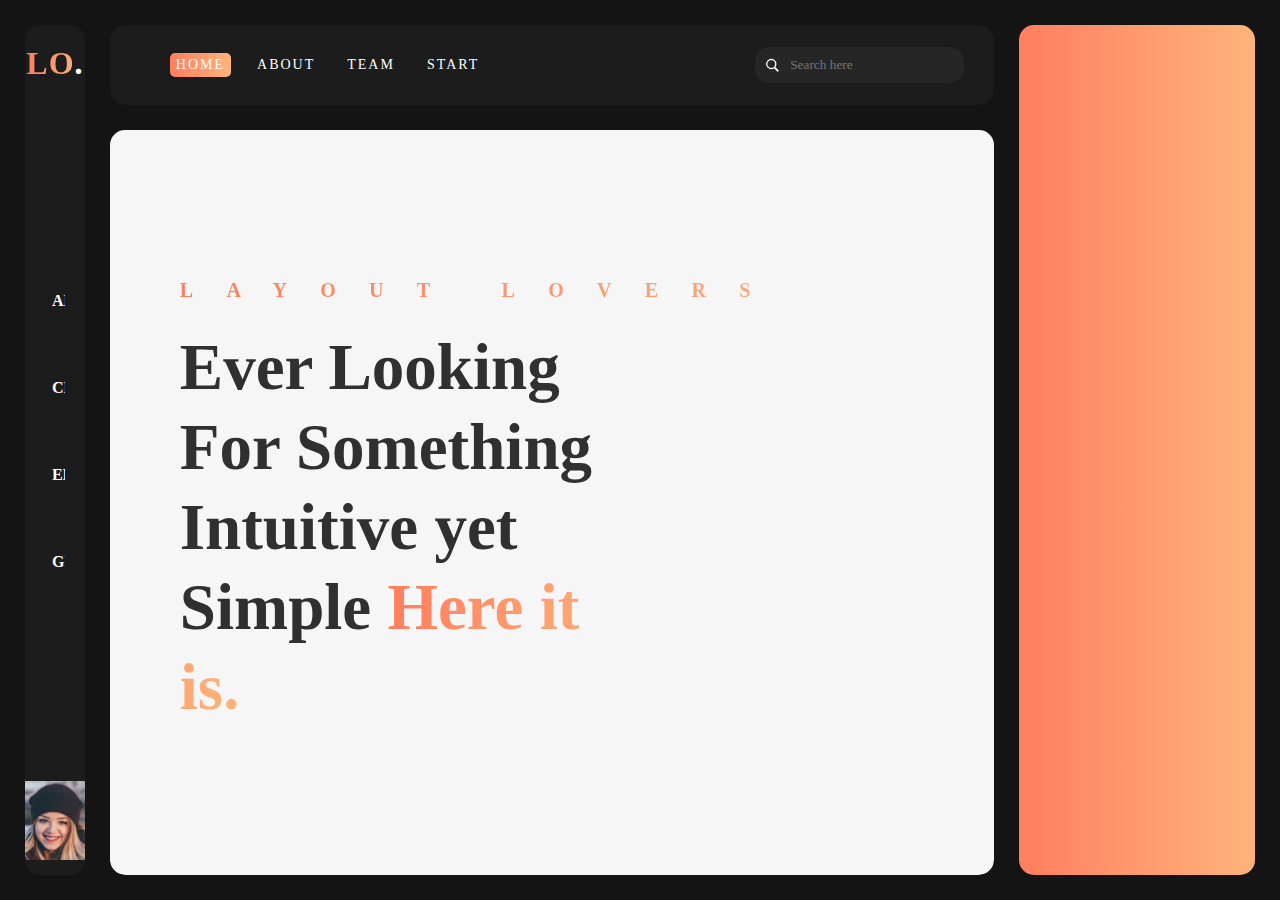
<file: index.html>
<!DOCTYPE html>
<html lang="en">
<head>
    <meta charset="UTF-8">
    <meta name="viewport" content="width=device-width, initial-scale=1.0">
    <title>Home</title>
    <link rel="stylesheet" href="styles/styles.css">
</head>
<body>
    <div class="main-layout">
        <div class="main-z">
        <h1>LO<span>.</span></h1>
        <div class="cta">
            <a href="#" class="side-cta"><i>AB</i></a>
            <a href="#" class="side-cta"><i>CD</i></a>
            <a href="#" class="side-cta"><i>EF</i></a>
            <a href="#" class="side-cta"><i>GH</i></a>
        </div>
        <div class="profile">
            <div class="baky" ><h1>PRO</h1> </div>
            <!-- <h1>JO</h1> -->
            <!-- <img src="/images/pic-2.png" alt="image"> -->
        </div>

        </div>
        <div class="main-one">
        <div class="menu">
            <div class="actions">
                <a href="index.html" class="active">HOME</a>
                <a href="about.html">ABOUT</a>
                <a href="team.html">TEAM</a>
                <a href="start.html">START</a>
            </div>
            <div class="icons">
                <div class="search">
                    <img src="images/icons8-search-50.png" alt="icon" class="search-icon">
                    <input type="text" placeholder="Search here">
                </div>
            </div>
        </div>
        
        <div class="write-ups">
            <h5>Layout Lovers</h5>
            <h1>Ever Looking For Something Intuitive yet Simple <Span>Here it is.</Span>
            </h1>
        </div>
        </div>
        <div class="main-two"></div>
    </div>
</body>
</html>
</file>
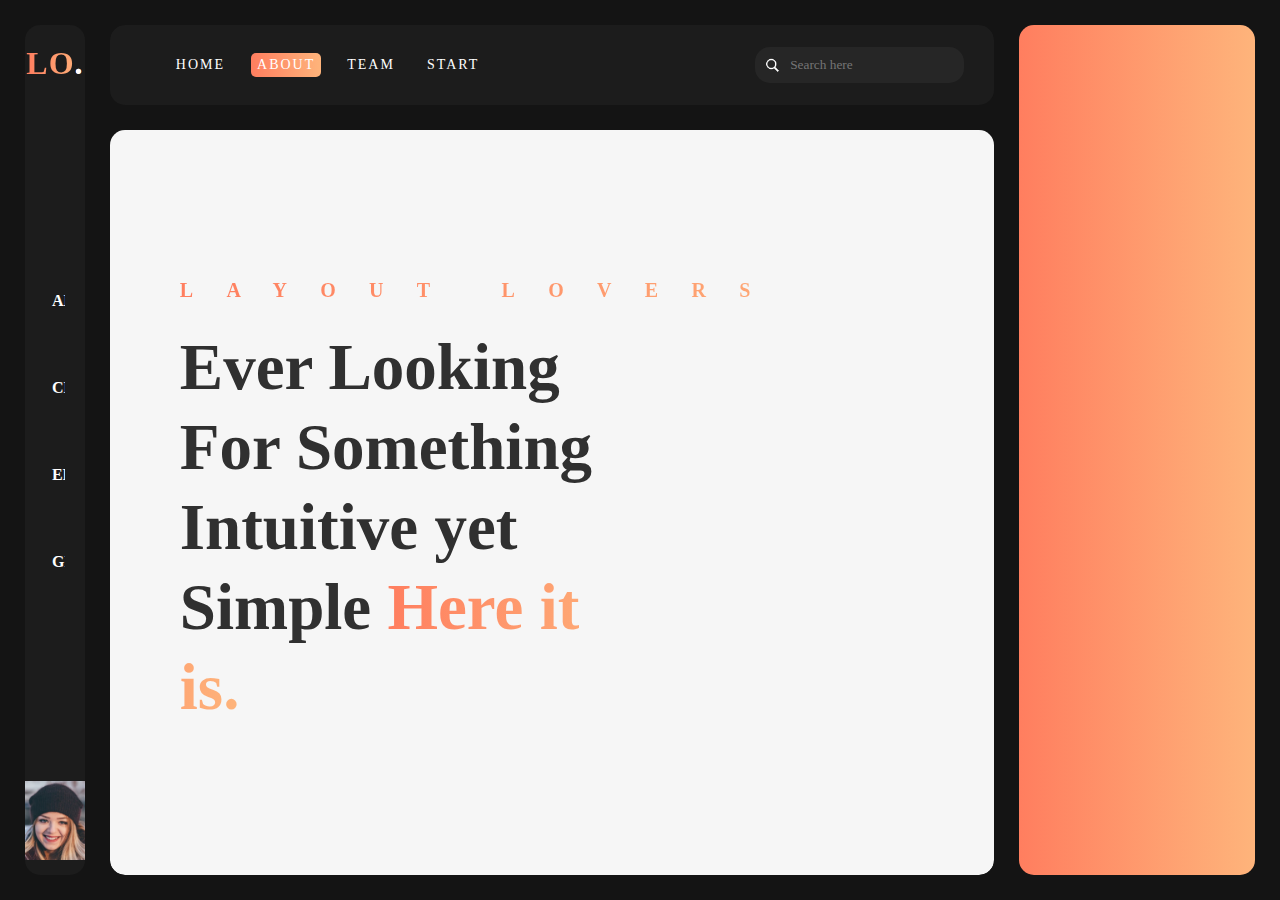
<file: about.html>
<!DOCTYPE html>
<html lang="en">
<head>
    <meta charset="UTF-8">
    <meta name="viewport" content="width=device-width, initial-scale=1.0">
    <title>About</title>
    <link rel="stylesheet" href="styles/styles.css">
</head>
<body>
    <div class="main-layout">
        <div class="main-z">
        <h1>LO<span>.</span></h1>
        <div class="cta">
            <a href="#" class="side-cta"><i>AB</i></a>
            <a href="#" class="side-cta"><i>CD</i></a>
            <a href="#" class="side-cta"><i>EF</i></a>
            <a href="#" class="side-cta"><i>GH</i></a>
        </div>
        <div class="profile">
            <div class="baky" ><h1>PRO</h1> </div>
            <!-- <h1>JO</h1> -->
            <!-- <img src="/images/pic-2.png" alt="image"> -->
        </div>

        </div>
        <div class="main-one">
        <div class="menu">
            <div class="actions">
                <a href="index.html">HOME</a>
                <a href="about.html" class="active">ABOUT</a>
                <a href="team.html">TEAM</a>
                <a href="start.html">START</a>
            </div>
            <div class="icons">
                <div class="search">
                    <img src="images/icons8-search-50.png" alt="icon" class="search-icon">
                    <input type="text" placeholder="Search here">
                </div>
            </div>
        </div>
        
        <div class="write-ups">
            <h5>Layout Lovers</h5>
            <h1>Ever Looking For Something Intuitive yet Simple <Span>Here it is.</Span>
            </h1>
        </div>
        </div>
        <div class="main-two"></div>
    </div>
</body>
</html>
</file>
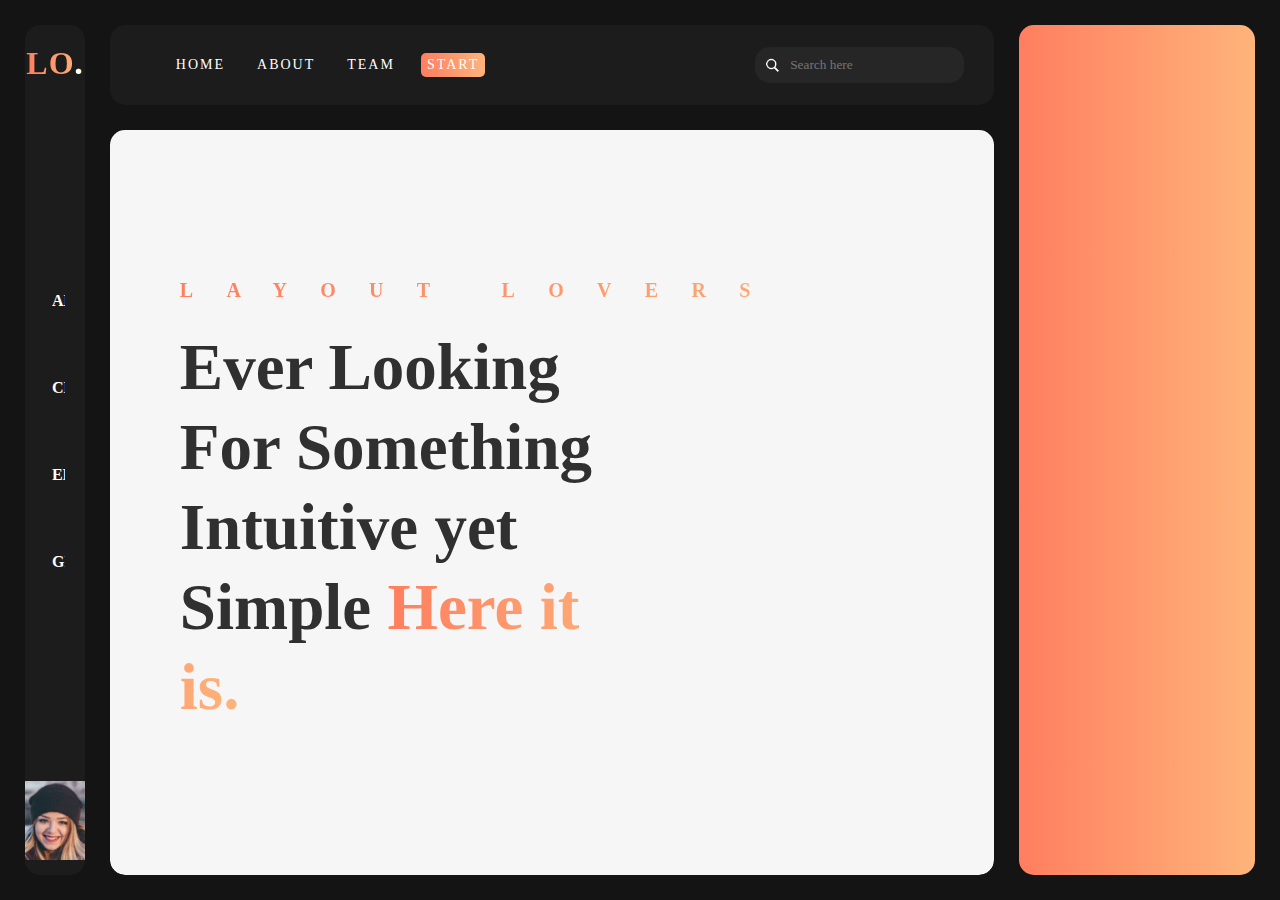
<file: start.html>
<!DOCTYPE html>
<html lang="en">
<head>
    <meta charset="UTF-8">
    <meta name="viewport" content="width=device-width, initial-scale=1.0">
    <title>Start</title>
    <link rel="stylesheet" href="styles/styles.css">
</head>
<body>
    <div class="main-layout">
        <div class="main-z">
        <h1>LO<span>.</span></h1>
        <div class="cta">
            <a href="#" class="side-cta"><i>AB</i></a>
            <a href="#" class="side-cta"><i>CD</i></a>
            <a href="#" class="side-cta"><i>EF</i></a>
            <a href="#" class="side-cta"><i>GH</i></a>
        </div>
        <div class="profile">
            <div class="baky" ><h1>PRO</h1> </div>
            <!-- <h1>JO</h1> -->
            <!-- <img src="/images/pic-2.png" alt="image"> -->
        </div>

        </div>
        <div class="main-one">
        <div class="menu">
            <div class="actions">
                <a href="index.html">HOME</a>
                <a href="about.html">ABOUT</a>
                <a href="team.html">TEAM</a>
                <a href="start.html" class="active">START</a>
            </div>
            <div class="icons">
                <div class="search">
                    <img src="images/icons8-search-50.png" alt="icon" class="search-icon">
                    <input type="text" placeholder="Search here">
                </div>
            </div>
        </div>
        
        <div class="write-ups">
            <h5>Layout Lovers</h5>
            <h1>Ever Looking For Something Intuitive yet Simple <Span>Here it is.</Span>
            </h1>
        </div>
        </div>
        <div class="main-two"></div>
    </div>
</body>
</html>
</file>
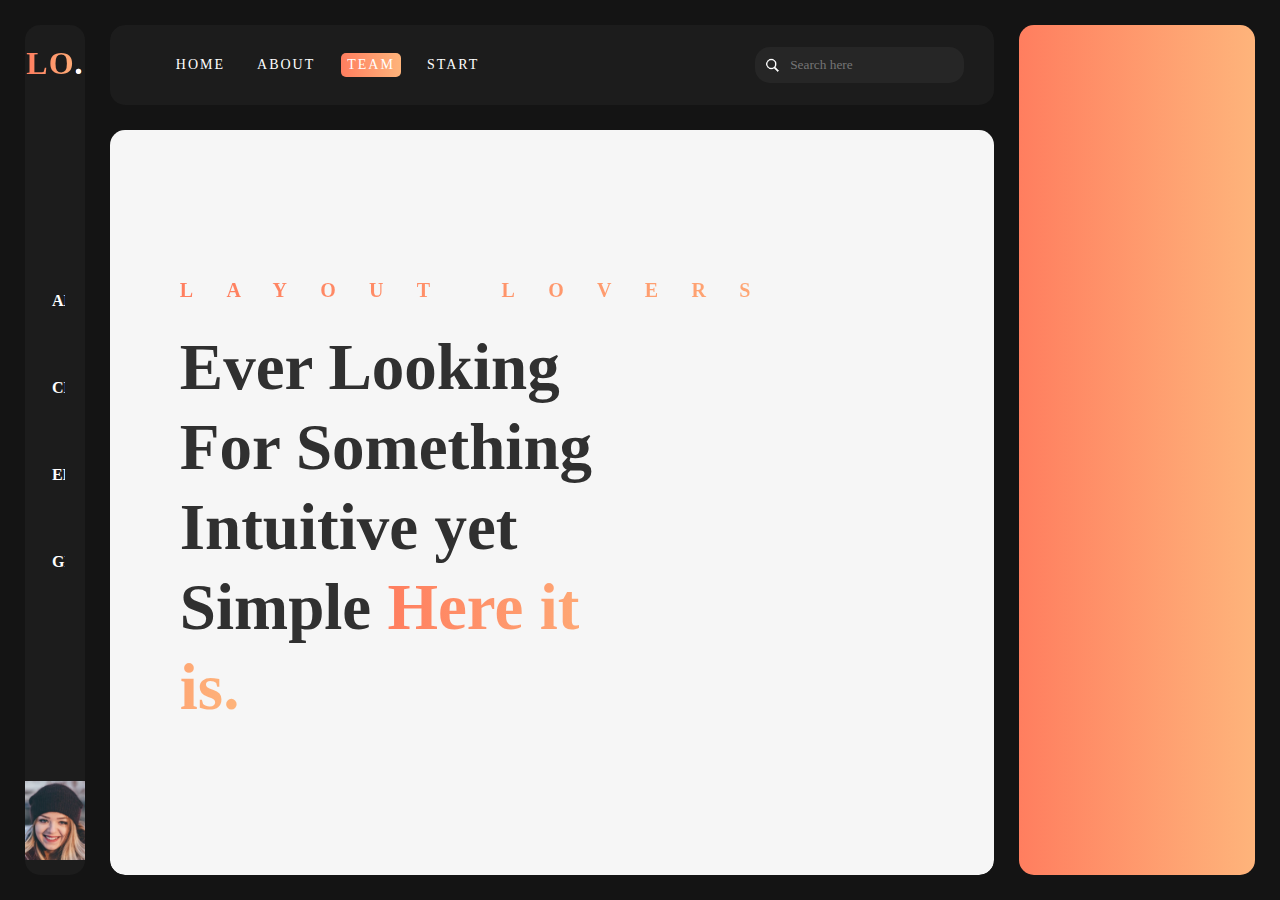
<file: team.html>
<!DOCTYPE html>
<html lang="en">
<head>
    <meta charset="UTF-8">
    <meta name="viewport" content="width=device-width, initial-scale=1.0">
    <title>Team</title>
    <link rel="stylesheet" href="styles/styles.css">
</head>
<body>
    <div class="main-layout">
        <div class="main-z">
        <h1>LO<span>.</span></h1>
        <div class="cta">
            <a href="#" class="side-cta"><i>AB</i></a>
            <a href="#" class="side-cta"><i>CD</i></a>
            <a href="#" class="side-cta"><i>EF</i></a>
            <a href="#" class="side-cta"><i>GH</i></a>
        </div>
        <div class="profile">
            <div class="baky" ><h1>PRO</h1> </div>
            <!-- <h1>JO</h1> -->
            <!-- <img src="/images/pic-2.png" alt="image"> -->
        </div>

        </div>
        <div class="main-one">
        <div class="menu">
            <div class="actions">
                <a href="index.html">HOME</a>
                <a href="about.html">ABOUT</a>
                <a href="team.html" class="active">TEAM</a>
                <a href="start.html">START</a>
            </div>
            <div class="icons">
                <div class="search">
                    <img src="images/icons8-search-50.png" alt="icon" class="search-icon">
                    <input type="text" placeholder="Search here">
                </div>
            </div>
        </div>
        
        <div class="write-ups">
            <h5>Layout Lovers</h5>
            <h1>Ever Looking For Something Intuitive yet Simple <Span>Here it is.</Span>
            </h1>
        </div>
        </div>
        <div class="main-two"></div>
    </div>
</body>
</html>
</file>
<file: styles/styles.css>
*{
    box-sizing: border-box;
    padding: 0;
    margin: 0;
    overflow-x: hidden;
    font-family: poppins;
}
body{
    background-color: rgb(20, 20, 20);
}


.main-layout{
    display: flex;
    height: 100vh;
    padding: 25px;
    gap: 25px;
}

.main-z{
    background-color: rgb(28, 28, 28);
    width: 5%;
    height: 100%;
    border-radius: 15px;
    display: flex;
    flex-direction: column;
    justify-content: space-between;
    padding: 20px 10px 14px;
    align-items: center;
    text-align: center;
    cursor: pointer;
    
}

.main-z h1{
    background-image: linear-gradient(to right, #ff7e5f, #feb47b);
    -webkit-background-clip:text;
    background-clip: text;
    color: transparent;
    letter-spacing: 1px;
    
}


span{
    color: #fff;
}

.cta{
display: flex;
flex-direction: column;
gap: 55px;
width: 50%;
}

.cta .side-cta{
    background-color: none;
    padding: 7px;
    border-radius: 8px;
    width: 100%;
    text-decoration: none;
    color: white;
    transition: all ease .5s;
    
    
}

a i{
    font-style: normal;
    font-weight: bold;
}

.cta .side-cta:hover{
background-color: rgba(210, 210, 210, 0.274);
background-image: linear-gradient(to right, #ff7e5f, #feb47b);
color: rgb(39, 39, 39);
}

.profile{
    width: 80px;
    aspect-ratio: 1;
    border-radius: 8px;
    overflow: hidden;
    display: flex;
    justify-content: center;
    align-items: center;
    background-image: url(/images/pic-2.png);
    /* background-position: center center; */
    background-position: center center;
    background-size: 100%;
    background-repeat: no-repeat;
    transition: all ease 1s;
}
.profile .baky{
    /* color: red; */
    width: 100%;
    height: 100%;
    transition: all ease 1s;
    display: flex;
    justify-content: center;
    text-align: center;
    align-items: center;

}
.profile .baky h1{
    display: none;
    font-size: 25px;
}
.profile .baky:hover{
    background-image: linear-gradient(to right, #ff7f5fb9, #feb47bc9);
    /* transition: all ease 1s; */
   
}
.profile .baky:hover h1 {
    color: white;
    display: block;
}

.main-one{
    width: 75%;
    height: 100%;
    border-radius: 15px;
    gap: 25px;
    display: flex;
    flex-direction: column;
}

.menu{
    background-color: rgb(28, 28, 28);
    height: 10%;
    border-radius: 15px;
    padding: 25px 30px 25px 50px;
    text-align: center;
    display: flex;
    align-items: center;
    justify-content: space-between;
    
    letter-spacing: 2px;
}
.menu a {
    text-decoration: none;
    color: #fff;
    font-size: 14px; 
    transition: all ease 1s;

}

.actions{
    height: 100%;
    display: flex;
    justify-content: center;
    align-items: center;
    
}
.active{
    background-image: linear-gradient(to right, #ff7e5f, #feb47b); 
    transition: all ease 1s;
}
.actions a{
    margin:0 10px;
    padding: 4px 6px;
    border-radius: 5px;
    
}
.menu a:hover {
     background-image: linear-gradient(to right, #ff7e5f, #feb47b);
    -webkit-background-clip:text;
    background-clip: text;
    color: transparent;
    
}

/* .menu a.active:hover {
    background-image: linear-gradient(to right, #ff7e5f, #feb47b);
    -webkit-background-clip: text;
    background-clip: text;
    color: transparent;
} */

/* .menu a.active:hover {
    -webkit-background-clip: text;
    background-clip: text;
    color: transparent;
} */

.menu a.active:hover {
   color: #ffffff;
   background: rgb(255, 255, 255);
   background-image: linear-gradient(to right, #ff7e5f, #feb47b); 
}

.menu a:hover:not(.active) {
    background-image: linear-gradient(to right, #ff7e5f, #feb47b);
    -webkit-background-clip:text;
    background-clip: text;
    color: transparent;
}

.icons .search{
    display: flex;
    align-items: center;
    justify-content: center;
    gap: 10px;
    padding: 10px;
    border-radius: 15px;
    background-color:rgba(206, 206, 206, 0.057);
    color: #fff;

}

.search input{
    background: none;
    border: none;
    outline: none;
    color: #fff;
}

.search img{
    width: 15px;
}



.write-ups{
    background-color: #f6f6f6;
    height: 90%;
    border-radius: 15px;
    padding: 35px 35px 35px 70px;
    display: flex;
    flex-direction: column;
    align-items: left;
    justify-content: center;
    /* align-items: center; */
    gap: 25px;
    height: 100%;

}
.write-ups h1{
    color: rgb(48, 48, 48) ;
    width: 60%;
    font-size: 65px;
    line-height: 80px;
    height: auto;
    overflow-y: hidden;
}
.write-ups h5{
    font-size: 20px;
    text-transform: uppercase;
    letter-spacing: 25pt;
    background-image: linear-gradient(to right, #ff7e5f, #feb47b);
    -webkit-background-clip:text;
    background-clip: text;
    color: transparent;

}

.write-ups h1 span{
        background-image: linear-gradient(to right, #ff7e5f, #feb47b);
        -webkit-background-clip:text;
        background-clip: text;
        color: transparent;
}



.main-two{
    background-image: linear-gradient(to right, #ff7e5f, #feb47b);
    width: 20%;
    height: 100%;
    border-radius: 15px;
}
</file>
